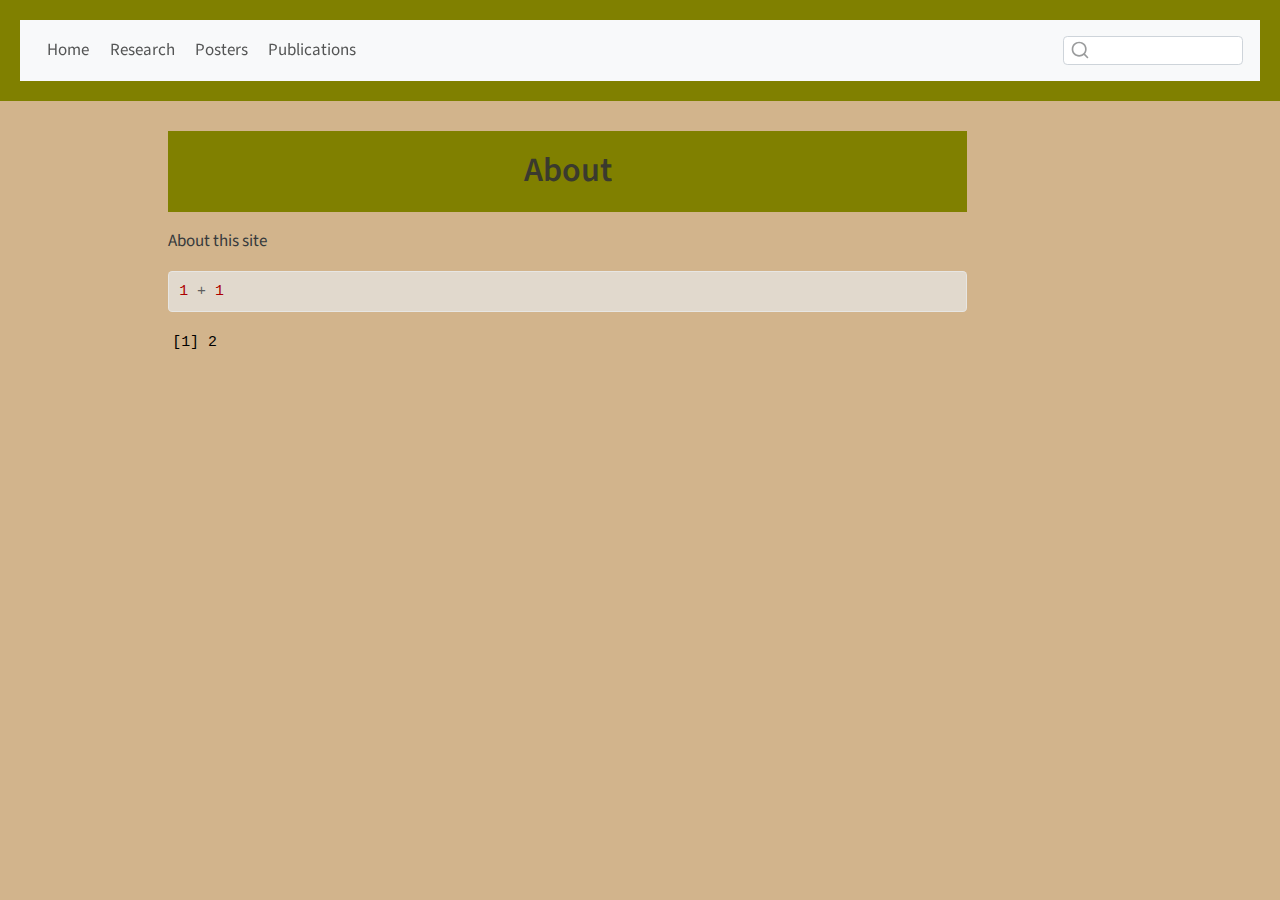
<file: docs/about.html>
<!DOCTYPE html>
<html xmlns="http://www.w3.org/1999/xhtml" lang="en" xml:lang="en"><head>

<meta charset="utf-8">
<meta name="generator" content="quarto-1.3.353">

<meta name="viewport" content="width=device-width, initial-scale=1.0, user-scalable=yes">


<title>About</title>
<style>
code{white-space: pre-wrap;}
span.smallcaps{font-variant: small-caps;}
div.columns{display: flex; gap: min(4vw, 1.5em);}
div.column{flex: auto; overflow-x: auto;}
div.hanging-indent{margin-left: 1.5em; text-indent: -1.5em;}
ul.task-list{list-style: none;}
ul.task-list li input[type="checkbox"] {
  width: 0.8em;
  margin: 0 0.8em 0.2em -1em; /* quarto-specific, see https://github.com/quarto-dev/quarto-cli/issues/4556 */ 
  vertical-align: middle;
}
/* CSS for syntax highlighting */
pre > code.sourceCode { white-space: pre; position: relative; }
pre > code.sourceCode > span { display: inline-block; line-height: 1.25; }
pre > code.sourceCode > span:empty { height: 1.2em; }
.sourceCode { overflow: visible; }
code.sourceCode > span { color: inherit; text-decoration: inherit; }
div.sourceCode { margin: 1em 0; }
pre.sourceCode { margin: 0; }
@media screen {
div.sourceCode { overflow: auto; }
}
@media print {
pre > code.sourceCode { white-space: pre-wrap; }
pre > code.sourceCode > span { text-indent: -5em; padding-left: 5em; }
}
pre.numberSource code
  { counter-reset: source-line 0; }
pre.numberSource code > span
  { position: relative; left: -4em; counter-increment: source-line; }
pre.numberSource code > span > a:first-child::before
  { content: counter(source-line);
    position: relative; left: -1em; text-align: right; vertical-align: baseline;
    border: none; display: inline-block;
    -webkit-touch-callout: none; -webkit-user-select: none;
    -khtml-user-select: none; -moz-user-select: none;
    -ms-user-select: none; user-select: none;
    padding: 0 4px; width: 4em;
  }
pre.numberSource { margin-left: 3em;  padding-left: 4px; }
div.sourceCode
  {   }
@media screen {
pre > code.sourceCode > span > a:first-child::before { text-decoration: underline; }
}
</style>


<script src="site_libs/quarto-nav/quarto-nav.js"></script>
<script src="site_libs/quarto-nav/headroom.min.js"></script>
<script src="site_libs/clipboard/clipboard.min.js"></script>
<script src="site_libs/quarto-search/autocomplete.umd.js"></script>
<script src="site_libs/quarto-search/fuse.min.js"></script>
<script src="site_libs/quarto-search/quarto-search.js"></script>
<meta name="quarto:offset" content="./">
<script src="site_libs/quarto-html/quarto.js"></script>
<script src="site_libs/quarto-html/popper.min.js"></script>
<script src="site_libs/quarto-html/tippy.umd.min.js"></script>
<script src="site_libs/quarto-html/anchor.min.js"></script>
<link href="site_libs/quarto-html/tippy.css" rel="stylesheet">
<link href="site_libs/quarto-html/quarto-syntax-highlighting.css" rel="stylesheet" id="quarto-text-highlighting-styles">
<script src="site_libs/bootstrap/bootstrap.min.js"></script>
<link href="site_libs/bootstrap/bootstrap-icons.css" rel="stylesheet">
<link href="site_libs/bootstrap/bootstrap.min.css" rel="stylesheet" id="quarto-bootstrap" data-mode="light">
<script id="quarto-search-options" type="application/json">{
  "location": "navbar",
  "copy-button": false,
  "collapse-after": 3,
  "panel-placement": "end",
  "type": "textbox",
  "limit": 20,
  "language": {
    "search-no-results-text": "No results",
    "search-matching-documents-text": "matching documents",
    "search-copy-link-title": "Copy link to search",
    "search-hide-matches-text": "Hide additional matches",
    "search-more-match-text": "more match in this document",
    "search-more-matches-text": "more matches in this document",
    "search-clear-button-title": "Clear",
    "search-detached-cancel-button-title": "Cancel",
    "search-submit-button-title": "Submit"
  }
}</script>


<link rel="stylesheet" href="styles.css">
</head>

<body class="nav-fixed">

<div id="quarto-search-results"></div>
  <header id="quarto-header" class="headroom fixed-top">
    <nav class="navbar navbar-expand-lg navbar-dark ">
      <div class="navbar-container container-fluid">
            <div id="quarto-search" class="" title="Search"></div>
          <button class="navbar-toggler" type="button" data-bs-toggle="collapse" data-bs-target="#navbarCollapse" aria-controls="navbarCollapse" aria-expanded="false" aria-label="Toggle navigation" onclick="if (window.quartoToggleHeadroom) { window.quartoToggleHeadroom(); }">
  <span class="navbar-toggler-icon"></span>
</button>
          <div class="collapse navbar-collapse" id="navbarCollapse">
            <ul class="navbar-nav navbar-nav-scroll me-auto">
  <li class="nav-item">
    <a class="nav-link" href="./index.html" rel="" target="">
 <span class="menu-text">Home</span></a>
  </li>  
  <li class="nav-item">
    <a class="nav-link" href="./Research.html" rel="" target="">
 <span class="menu-text">Research</span></a>
  </li>  
  <li class="nav-item">
    <a class="nav-link" href="./Posters.html" rel="" target="">
 <span class="menu-text">Posters</span></a>
  </li>  
  <li class="nav-item">
    <a class="nav-link" href="./Publications.html" rel="" target="">
 <span class="menu-text">Publications</span></a>
  </li>  
</ul>
            <div class="quarto-navbar-tools ms-auto">
</div>
          </div> <!-- /navcollapse -->
      </div> <!-- /container-fluid -->
    </nav>
</header>
<!-- content -->
<div id="quarto-content" class="quarto-container page-columns page-rows-contents page-layout-article page-navbar">
<!-- sidebar -->
<!-- margin-sidebar -->
    <div id="quarto-margin-sidebar" class="sidebar margin-sidebar">
        
    </div>
<!-- main -->
<main class="content" id="quarto-document-content">

<header id="title-block-header" class="quarto-title-block default">
<div class="quarto-title">
<h1 class="title">About</h1>
</div>



<div class="quarto-title-meta">

    
  
    
  </div>
  

</header>

<p>About this site</p>
<div class="cell">
<div class="sourceCode cell-code" id="cb1"><pre class="sourceCode r code-with-copy"><code class="sourceCode r"><span id="cb1-1"><a href="#cb1-1" aria-hidden="true" tabindex="-1"></a><span class="dv">1</span> <span class="sc">+</span> <span class="dv">1</span></span></code><button title="Copy to Clipboard" class="code-copy-button"><i class="bi"></i></button></pre></div>
<div class="cell-output cell-output-stdout">
<pre><code>[1] 2</code></pre>
</div>
</div>



</main> <!-- /main -->
<script id="quarto-html-after-body" type="application/javascript">
window.document.addEventListener("DOMContentLoaded", function (event) {
  const toggleBodyColorMode = (bsSheetEl) => {
    const mode = bsSheetEl.getAttribute("data-mode");
    const bodyEl = window.document.querySelector("body");
    if (mode === "dark") {
      bodyEl.classList.add("quarto-dark");
      bodyEl.classList.remove("quarto-light");
    } else {
      bodyEl.classList.add("quarto-light");
      bodyEl.classList.remove("quarto-dark");
    }
  }
  const toggleBodyColorPrimary = () => {
    const bsSheetEl = window.document.querySelector("link#quarto-bootstrap");
    if (bsSheetEl) {
      toggleBodyColorMode(bsSheetEl);
    }
  }
  toggleBodyColorPrimary();  
  const icon = "";
  const anchorJS = new window.AnchorJS();
  anchorJS.options = {
    placement: 'right',
    icon: icon
  };
  anchorJS.add('.anchored');
  const isCodeAnnotation = (el) => {
    for (const clz of el.classList) {
      if (clz.startsWith('code-annotation-')) {                     
        return true;
      }
    }
    return false;
  }
  const clipboard = new window.ClipboardJS('.code-copy-button', {
    text: function(trigger) {
      const codeEl = trigger.previousElementSibling.cloneNode(true);
      for (const childEl of codeEl.children) {
        if (isCodeAnnotation(childEl)) {
          childEl.remove();
        }
      }
      return codeEl.innerText;
    }
  });
  clipboard.on('success', function(e) {
    // button target
    const button = e.trigger;
    // don't keep focus
    button.blur();
    // flash "checked"
    button.classList.add('code-copy-button-checked');
    var currentTitle = button.getAttribute("title");
    button.setAttribute("title", "Copied!");
    let tooltip;
    if (window.bootstrap) {
      button.setAttribute("data-bs-toggle", "tooltip");
      button.setAttribute("data-bs-placement", "left");
      button.setAttribute("data-bs-title", "Copied!");
      tooltip = new bootstrap.Tooltip(button, 
        { trigger: "manual", 
          customClass: "code-copy-button-tooltip",
          offset: [0, -8]});
      tooltip.show();    
    }
    setTimeout(function() {
      if (tooltip) {
        tooltip.hide();
        button.removeAttribute("data-bs-title");
        button.removeAttribute("data-bs-toggle");
        button.removeAttribute("data-bs-placement");
      }
      button.setAttribute("title", currentTitle);
      button.classList.remove('code-copy-button-checked');
    }, 1000);
    // clear code selection
    e.clearSelection();
  });
  function tippyHover(el, contentFn) {
    const config = {
      allowHTML: true,
      content: contentFn,
      maxWidth: 500,
      delay: 100,
      arrow: false,
      appendTo: function(el) {
          return el.parentElement;
      },
      interactive: true,
      interactiveBorder: 10,
      theme: 'quarto',
      placement: 'bottom-start'
    };
    window.tippy(el, config); 
  }
  const noterefs = window.document.querySelectorAll('a[role="doc-noteref"]');
  for (var i=0; i<noterefs.length; i++) {
    const ref = noterefs[i];
    tippyHover(ref, function() {
      // use id or data attribute instead here
      let href = ref.getAttribute('data-footnote-href') || ref.getAttribute('href');
      try { href = new URL(href).hash; } catch {}
      const id = href.replace(/^#\/?/, "");
      const note = window.document.getElementById(id);
      return note.innerHTML;
    });
  }
      let selectedAnnoteEl;
      const selectorForAnnotation = ( cell, annotation) => {
        let cellAttr = 'data-code-cell="' + cell + '"';
        let lineAttr = 'data-code-annotation="' +  annotation + '"';
        const selector = 'span[' + cellAttr + '][' + lineAttr + ']';
        return selector;
      }
      const selectCodeLines = (annoteEl) => {
        const doc = window.document;
        const targetCell = annoteEl.getAttribute("data-target-cell");
        const targetAnnotation = annoteEl.getAttribute("data-target-annotation");
        const annoteSpan = window.document.querySelector(selectorForAnnotation(targetCell, targetAnnotation));
        const lines = annoteSpan.getAttribute("data-code-lines").split(",");
        const lineIds = lines.map((line) => {
          return targetCell + "-" + line;
        })
        let top = null;
        let height = null;
        let parent = null;
        if (lineIds.length > 0) {
            //compute the position of the single el (top and bottom and make a div)
            const el = window.document.getElementById(lineIds[0]);
            top = el.offsetTop;
            height = el.offsetHeight;
            parent = el.parentElement.parentElement;
          if (lineIds.length > 1) {
            const lastEl = window.document.getElementById(lineIds[lineIds.length - 1]);
            const bottom = lastEl.offsetTop + lastEl.offsetHeight;
            height = bottom - top;
          }
          if (top !== null && height !== null && parent !== null) {
            // cook up a div (if necessary) and position it 
            let div = window.document.getElementById("code-annotation-line-highlight");
            if (div === null) {
              div = window.document.createElement("div");
              div.setAttribute("id", "code-annotation-line-highlight");
              div.style.position = 'absolute';
              parent.appendChild(div);
            }
            div.style.top = top - 2 + "px";
            div.style.height = height + 4 + "px";
            let gutterDiv = window.document.getElementById("code-annotation-line-highlight-gutter");
            if (gutterDiv === null) {
              gutterDiv = window.document.createElement("div");
              gutterDiv.setAttribute("id", "code-annotation-line-highlight-gutter");
              gutterDiv.style.position = 'absolute';
              const codeCell = window.document.getElementById(targetCell);
              const gutter = codeCell.querySelector('.code-annotation-gutter');
              gutter.appendChild(gutterDiv);
            }
            gutterDiv.style.top = top - 2 + "px";
            gutterDiv.style.height = height + 4 + "px";
          }
          selectedAnnoteEl = annoteEl;
        }
      };
      const unselectCodeLines = () => {
        const elementsIds = ["code-annotation-line-highlight", "code-annotation-line-highlight-gutter"];
        elementsIds.forEach((elId) => {
          const div = window.document.getElementById(elId);
          if (div) {
            div.remove();
          }
        });
        selectedAnnoteEl = undefined;
      };
      // Attach click handler to the DT
      const annoteDls = window.document.querySelectorAll('dt[data-target-cell]');
      for (const annoteDlNode of annoteDls) {
        annoteDlNode.addEventListener('click', (event) => {
          const clickedEl = event.target;
          if (clickedEl !== selectedAnnoteEl) {
            unselectCodeLines();
            const activeEl = window.document.querySelector('dt[data-target-cell].code-annotation-active');
            if (activeEl) {
              activeEl.classList.remove('code-annotation-active');
            }
            selectCodeLines(clickedEl);
            clickedEl.classList.add('code-annotation-active');
          } else {
            // Unselect the line
            unselectCodeLines();
            clickedEl.classList.remove('code-annotation-active');
          }
        });
      }
  const findCites = (el) => {
    const parentEl = el.parentElement;
    if (parentEl) {
      const cites = parentEl.dataset.cites;
      if (cites) {
        return {
          el,
          cites: cites.split(' ')
        };
      } else {
        return findCites(el.parentElement)
      }
    } else {
      return undefined;
    }
  };
  var bibliorefs = window.document.querySelectorAll('a[role="doc-biblioref"]');
  for (var i=0; i<bibliorefs.length; i++) {
    const ref = bibliorefs[i];
    const citeInfo = findCites(ref);
    if (citeInfo) {
      tippyHover(citeInfo.el, function() {
        var popup = window.document.createElement('div');
        citeInfo.cites.forEach(function(cite) {
          var citeDiv = window.document.createElement('div');
          citeDiv.classList.add('hanging-indent');
          citeDiv.classList.add('csl-entry');
          var biblioDiv = window.document.getElementById('ref-' + cite);
          if (biblioDiv) {
            citeDiv.innerHTML = biblioDiv.innerHTML;
          }
          popup.appendChild(citeDiv);
        });
        return popup.innerHTML;
      });
    }
  }
});
</script>
</div> <!-- /content -->



</body></html>
</file>
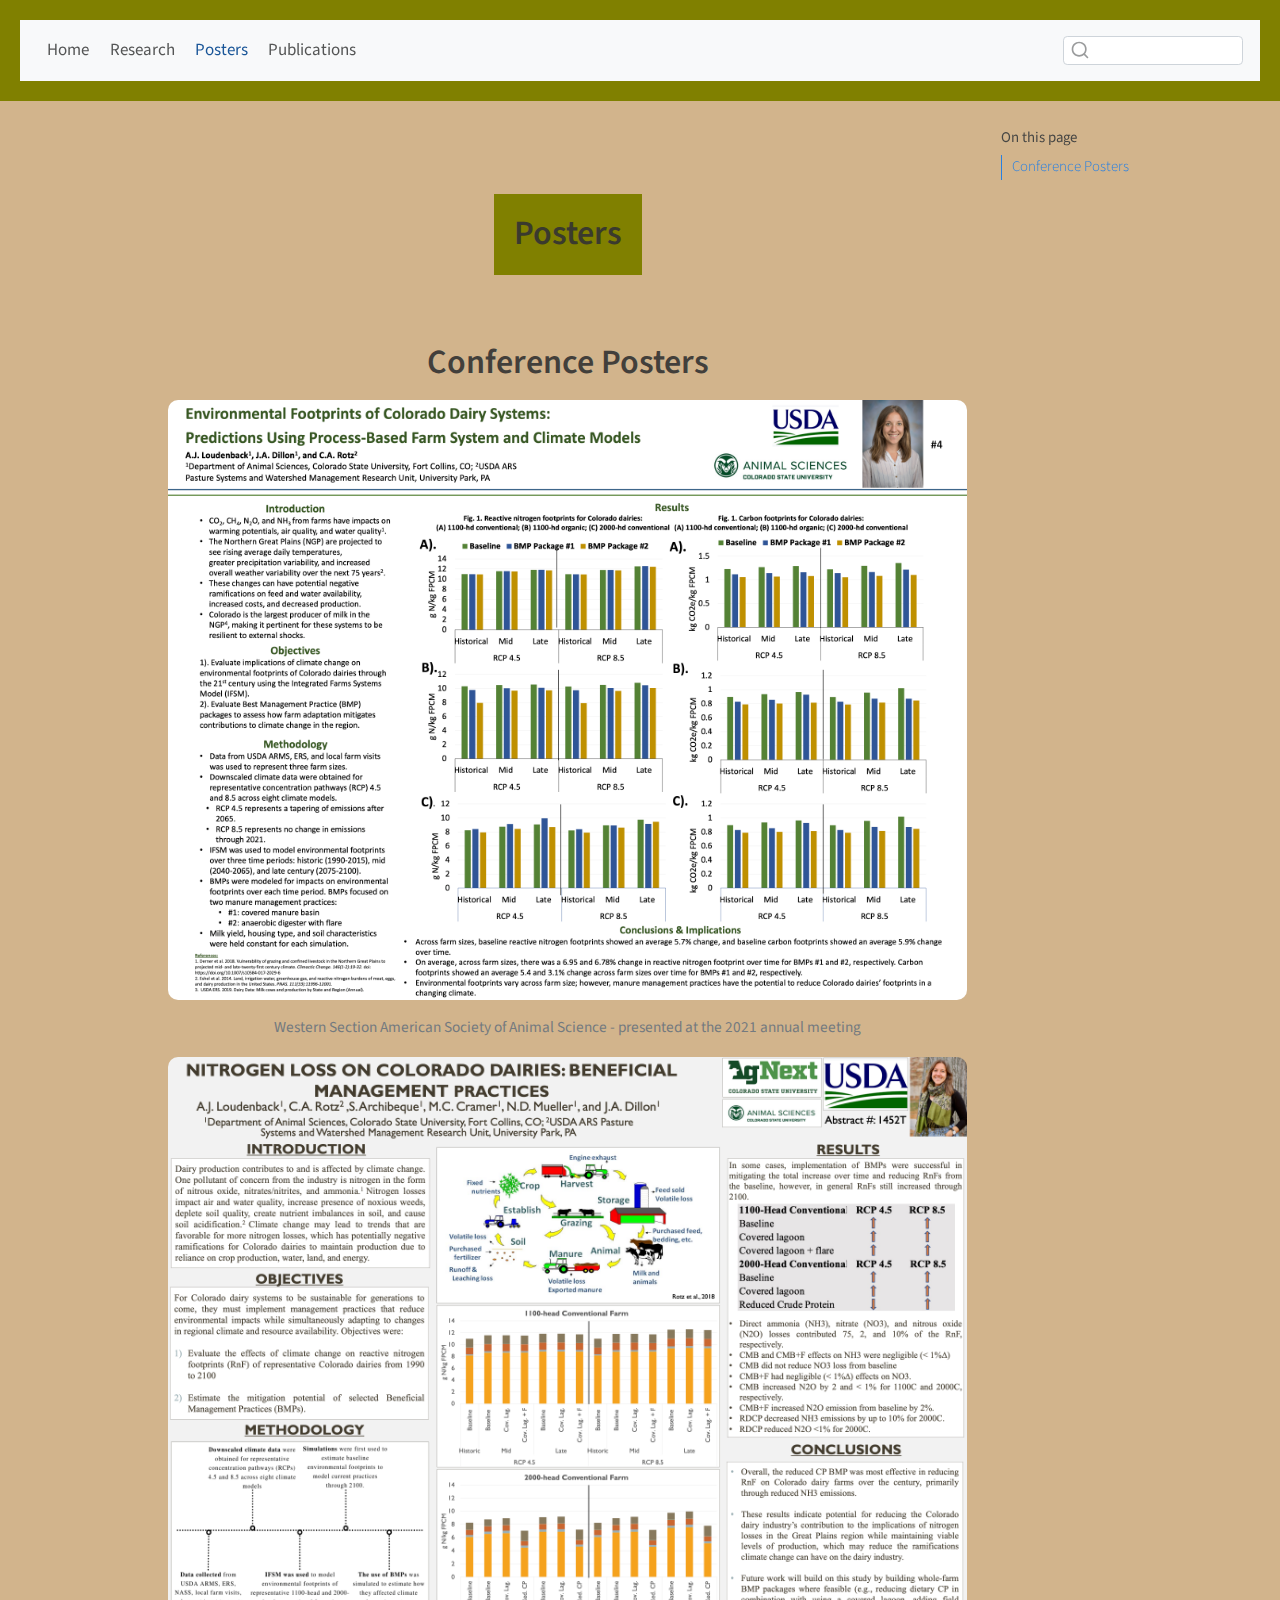
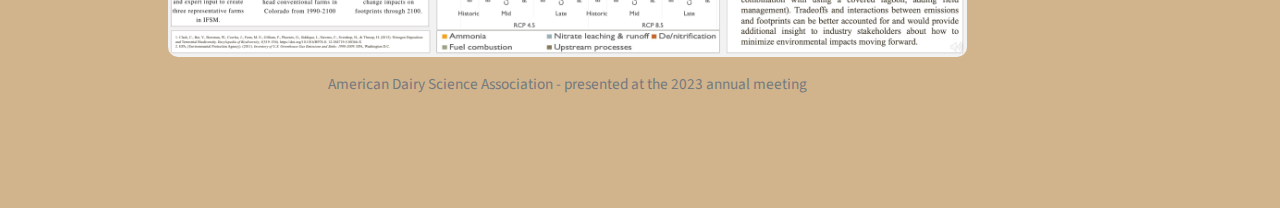
<file: docs/Posters.html>
<!DOCTYPE html>
<html xmlns="http://www.w3.org/1999/xhtml" lang="en" xml:lang="en"><head>

<meta charset="utf-8">
<meta name="generator" content="quarto-1.3.353">

<meta name="viewport" content="width=device-width, initial-scale=1.0, user-scalable=yes">


<title>Posters</title>
<style>
code{white-space: pre-wrap;}
span.smallcaps{font-variant: small-caps;}
div.columns{display: flex; gap: min(4vw, 1.5em);}
div.column{flex: auto; overflow-x: auto;}
div.hanging-indent{margin-left: 1.5em; text-indent: -1.5em;}
ul.task-list{list-style: none;}
ul.task-list li input[type="checkbox"] {
  width: 0.8em;
  margin: 0 0.8em 0.2em -1em; /* quarto-specific, see https://github.com/quarto-dev/quarto-cli/issues/4556 */ 
  vertical-align: middle;
}
</style>


<script src="site_libs/quarto-nav/quarto-nav.js"></script>
<script src="site_libs/quarto-nav/headroom.min.js"></script>
<script src="site_libs/clipboard/clipboard.min.js"></script>
<script src="site_libs/quarto-search/autocomplete.umd.js"></script>
<script src="site_libs/quarto-search/fuse.min.js"></script>
<script src="site_libs/quarto-search/quarto-search.js"></script>
<meta name="quarto:offset" content="./">
<script src="site_libs/quarto-html/quarto.js"></script>
<script src="site_libs/quarto-html/popper.min.js"></script>
<script src="site_libs/quarto-html/tippy.umd.min.js"></script>
<link href="site_libs/quarto-html/tippy.css" rel="stylesheet">
<link href="site_libs/quarto-html/quarto-syntax-highlighting.css" rel="stylesheet" id="quarto-text-highlighting-styles">
<script src="site_libs/bootstrap/bootstrap.min.js"></script>
<link href="site_libs/bootstrap/bootstrap-icons.css" rel="stylesheet">
<link href="site_libs/bootstrap/bootstrap.min.css" rel="stylesheet" id="quarto-bootstrap" data-mode="light">
<script id="quarto-search-options" type="application/json">{
  "location": "navbar",
  "copy-button": false,
  "collapse-after": 3,
  "panel-placement": "end",
  "type": "textbox",
  "limit": 20,
  "language": {
    "search-no-results-text": "No results",
    "search-matching-documents-text": "matching documents",
    "search-copy-link-title": "Copy link to search",
    "search-hide-matches-text": "Hide additional matches",
    "search-more-match-text": "more match in this document",
    "search-more-matches-text": "more matches in this document",
    "search-clear-button-title": "Clear",
    "search-detached-cancel-button-title": "Cancel",
    "search-submit-button-title": "Submit"
  }
}</script>


<link rel="stylesheet" href="styles.css">
</head>

<body class="nav-fixed">

<div id="quarto-search-results"></div>
  <header id="quarto-header" class="headroom fixed-top">
    <nav class="navbar navbar-expand-lg navbar-dark ">
      <div class="navbar-container container-fluid">
            <div id="quarto-search" class="" title="Search"></div>
          <button class="navbar-toggler" type="button" data-bs-toggle="collapse" data-bs-target="#navbarCollapse" aria-controls="navbarCollapse" aria-expanded="false" aria-label="Toggle navigation" onclick="if (window.quartoToggleHeadroom) { window.quartoToggleHeadroom(); }">
  <span class="navbar-toggler-icon"></span>
</button>
          <div class="collapse navbar-collapse" id="navbarCollapse">
            <ul class="navbar-nav navbar-nav-scroll me-auto">
  <li class="nav-item">
    <a class="nav-link" href="./index.html" rel="" target="">
 <span class="menu-text">Home</span></a>
  </li>  
  <li class="nav-item">
    <a class="nav-link" href="./Research.html" rel="" target="">
 <span class="menu-text">Research</span></a>
  </li>  
  <li class="nav-item">
    <a class="nav-link active" href="./Posters.html" rel="" target="" aria-current="page">
 <span class="menu-text">Posters</span></a>
  </li>  
  <li class="nav-item">
    <a class="nav-link" href="./Publications.html" rel="" target="">
 <span class="menu-text">Publications</span></a>
  </li>  
</ul>
            <div class="quarto-navbar-tools ms-auto">
</div>
          </div> <!-- /navcollapse -->
      </div> <!-- /container-fluid -->
    </nav>
</header>
<!-- content -->
<div id="quarto-content" class="quarto-container page-columns page-rows-contents page-layout-article page-navbar">
<!-- sidebar -->
<!-- margin-sidebar -->
    <div id="quarto-margin-sidebar" class="sidebar margin-sidebar">
        <nav id="TOC" role="doc-toc" class="toc-active">
    <h2 id="toc-title">On this page</h2>
  <ul>
  <li><a href="#conference-posters" id="toc-conference-posters" class="nav-link active" data-scroll-target="#conference-posters">Conference Posters</a></li>
  </ul>
</nav>
    </div>
<!-- main -->
<div class="quarto-about-jolla">
 <header id="title-block-header" class="quarto-title-block default">
<div class="quarto-title">
<h1 class="title">Posters</h1>
</div>
<div class="quarto-title-meta">
  </div>
</header><main class="content" id="quarto-document-content">

<section id="conference-posters" class="level1">
<h1>Conference Posters</h1>
<div class="quarto-figure quarto-figure-center">
<figure class="figure">
<p><img src="WSASAS poster_FINAL.png" class="img-fluid figure-img"></p>
<figcaption class="figure-caption">Western Section American Society of Animal Science - presented at the 2021 annual meeting</figcaption>
</figure>
</div>
<div class="quarto-figure quarto-figure-center">
<figure class="figure">
<p><img src="ADSA Poster_Loudenback.png" class="img-fluid figure-img"></p>
<figcaption class="figure-caption">American Dairy Science Association - presented at the 2023 annual meeting</figcaption>
</figure>
</div>


</section>
</main>  
</div>
 <!-- /main -->
<script id="quarto-html-after-body" type="application/javascript">
window.document.addEventListener("DOMContentLoaded", function (event) {
  const toggleBodyColorMode = (bsSheetEl) => {
    const mode = bsSheetEl.getAttribute("data-mode");
    const bodyEl = window.document.querySelector("body");
    if (mode === "dark") {
      bodyEl.classList.add("quarto-dark");
      bodyEl.classList.remove("quarto-light");
    } else {
      bodyEl.classList.add("quarto-light");
      bodyEl.classList.remove("quarto-dark");
    }
  }
  const toggleBodyColorPrimary = () => {
    const bsSheetEl = window.document.querySelector("link#quarto-bootstrap");
    if (bsSheetEl) {
      toggleBodyColorMode(bsSheetEl);
    }
  }
  toggleBodyColorPrimary();  
  const isCodeAnnotation = (el) => {
    for (const clz of el.classList) {
      if (clz.startsWith('code-annotation-')) {                     
        return true;
      }
    }
    return false;
  }
  const clipboard = new window.ClipboardJS('.code-copy-button', {
    text: function(trigger) {
      const codeEl = trigger.previousElementSibling.cloneNode(true);
      for (const childEl of codeEl.children) {
        if (isCodeAnnotation(childEl)) {
          childEl.remove();
        }
      }
      return codeEl.innerText;
    }
  });
  clipboard.on('success', function(e) {
    // button target
    const button = e.trigger;
    // don't keep focus
    button.blur();
    // flash "checked"
    button.classList.add('code-copy-button-checked');
    var currentTitle = button.getAttribute("title");
    button.setAttribute("title", "Copied!");
    let tooltip;
    if (window.bootstrap) {
      button.setAttribute("data-bs-toggle", "tooltip");
      button.setAttribute("data-bs-placement", "left");
      button.setAttribute("data-bs-title", "Copied!");
      tooltip = new bootstrap.Tooltip(button, 
        { trigger: "manual", 
          customClass: "code-copy-button-tooltip",
          offset: [0, -8]});
      tooltip.show();    
    }
    setTimeout(function() {
      if (tooltip) {
        tooltip.hide();
        button.removeAttribute("data-bs-title");
        button.removeAttribute("data-bs-toggle");
        button.removeAttribute("data-bs-placement");
      }
      button.setAttribute("title", currentTitle);
      button.classList.remove('code-copy-button-checked');
    }, 1000);
    // clear code selection
    e.clearSelection();
  });
  function tippyHover(el, contentFn) {
    const config = {
      allowHTML: true,
      content: contentFn,
      maxWidth: 500,
      delay: 100,
      arrow: false,
      appendTo: function(el) {
          return el.parentElement;
      },
      interactive: true,
      interactiveBorder: 10,
      theme: 'quarto',
      placement: 'bottom-start'
    };
    window.tippy(el, config); 
  }
  const noterefs = window.document.querySelectorAll('a[role="doc-noteref"]');
  for (var i=0; i<noterefs.length; i++) {
    const ref = noterefs[i];
    tippyHover(ref, function() {
      // use id or data attribute instead here
      let href = ref.getAttribute('data-footnote-href') || ref.getAttribute('href');
      try { href = new URL(href).hash; } catch {}
      const id = href.replace(/^#\/?/, "");
      const note = window.document.getElementById(id);
      return note.innerHTML;
    });
  }
      let selectedAnnoteEl;
      const selectorForAnnotation = ( cell, annotation) => {
        let cellAttr = 'data-code-cell="' + cell + '"';
        let lineAttr = 'data-code-annotation="' +  annotation + '"';
        const selector = 'span[' + cellAttr + '][' + lineAttr + ']';
        return selector;
      }
      const selectCodeLines = (annoteEl) => {
        const doc = window.document;
        const targetCell = annoteEl.getAttribute("data-target-cell");
        const targetAnnotation = annoteEl.getAttribute("data-target-annotation");
        const annoteSpan = window.document.querySelector(selectorForAnnotation(targetCell, targetAnnotation));
        const lines = annoteSpan.getAttribute("data-code-lines").split(",");
        const lineIds = lines.map((line) => {
          return targetCell + "-" + line;
        })
        let top = null;
        let height = null;
        let parent = null;
        if (lineIds.length > 0) {
            //compute the position of the single el (top and bottom and make a div)
            const el = window.document.getElementById(lineIds[0]);
            top = el.offsetTop;
            height = el.offsetHeight;
            parent = el.parentElement.parentElement;
          if (lineIds.length > 1) {
            const lastEl = window.document.getElementById(lineIds[lineIds.length - 1]);
            const bottom = lastEl.offsetTop + lastEl.offsetHeight;
            height = bottom - top;
          }
          if (top !== null && height !== null && parent !== null) {
            // cook up a div (if necessary) and position it 
            let div = window.document.getElementById("code-annotation-line-highlight");
            if (div === null) {
              div = window.document.createElement("div");
              div.setAttribute("id", "code-annotation-line-highlight");
              div.style.position = 'absolute';
              parent.appendChild(div);
            }
            div.style.top = top - 2 + "px";
            div.style.height = height + 4 + "px";
            let gutterDiv = window.document.getElementById("code-annotation-line-highlight-gutter");
            if (gutterDiv === null) {
              gutterDiv = window.document.createElement("div");
              gutterDiv.setAttribute("id", "code-annotation-line-highlight-gutter");
              gutterDiv.style.position = 'absolute';
              const codeCell = window.document.getElementById(targetCell);
              const gutter = codeCell.querySelector('.code-annotation-gutter');
              gutter.appendChild(gutterDiv);
            }
            gutterDiv.style.top = top - 2 + "px";
            gutterDiv.style.height = height + 4 + "px";
          }
          selectedAnnoteEl = annoteEl;
        }
      };
      const unselectCodeLines = () => {
        const elementsIds = ["code-annotation-line-highlight", "code-annotation-line-highlight-gutter"];
        elementsIds.forEach((elId) => {
          const div = window.document.getElementById(elId);
          if (div) {
            div.remove();
          }
        });
        selectedAnnoteEl = undefined;
      };
      // Attach click handler to the DT
      const annoteDls = window.document.querySelectorAll('dt[data-target-cell]');
      for (const annoteDlNode of annoteDls) {
        annoteDlNode.addEventListener('click', (event) => {
          const clickedEl = event.target;
          if (clickedEl !== selectedAnnoteEl) {
            unselectCodeLines();
            const activeEl = window.document.querySelector('dt[data-target-cell].code-annotation-active');
            if (activeEl) {
              activeEl.classList.remove('code-annotation-active');
            }
            selectCodeLines(clickedEl);
            clickedEl.classList.add('code-annotation-active');
          } else {
            // Unselect the line
            unselectCodeLines();
            clickedEl.classList.remove('code-annotation-active');
          }
        });
      }
  const findCites = (el) => {
    const parentEl = el.parentElement;
    if (parentEl) {
      const cites = parentEl.dataset.cites;
      if (cites) {
        return {
          el,
          cites: cites.split(' ')
        };
      } else {
        return findCites(el.parentElement)
      }
    } else {
      return undefined;
    }
  };
  var bibliorefs = window.document.querySelectorAll('a[role="doc-biblioref"]');
  for (var i=0; i<bibliorefs.length; i++) {
    const ref = bibliorefs[i];
    const citeInfo = findCites(ref);
    if (citeInfo) {
      tippyHover(citeInfo.el, function() {
        var popup = window.document.createElement('div');
        citeInfo.cites.forEach(function(cite) {
          var citeDiv = window.document.createElement('div');
          citeDiv.classList.add('hanging-indent');
          citeDiv.classList.add('csl-entry');
          var biblioDiv = window.document.getElementById('ref-' + cite);
          if (biblioDiv) {
            citeDiv.innerHTML = biblioDiv.innerHTML;
          }
          popup.appendChild(citeDiv);
        });
        return popup.innerHTML;
      });
    }
  }
});
</script>
</div> <!-- /content -->



</body></html>
</file>
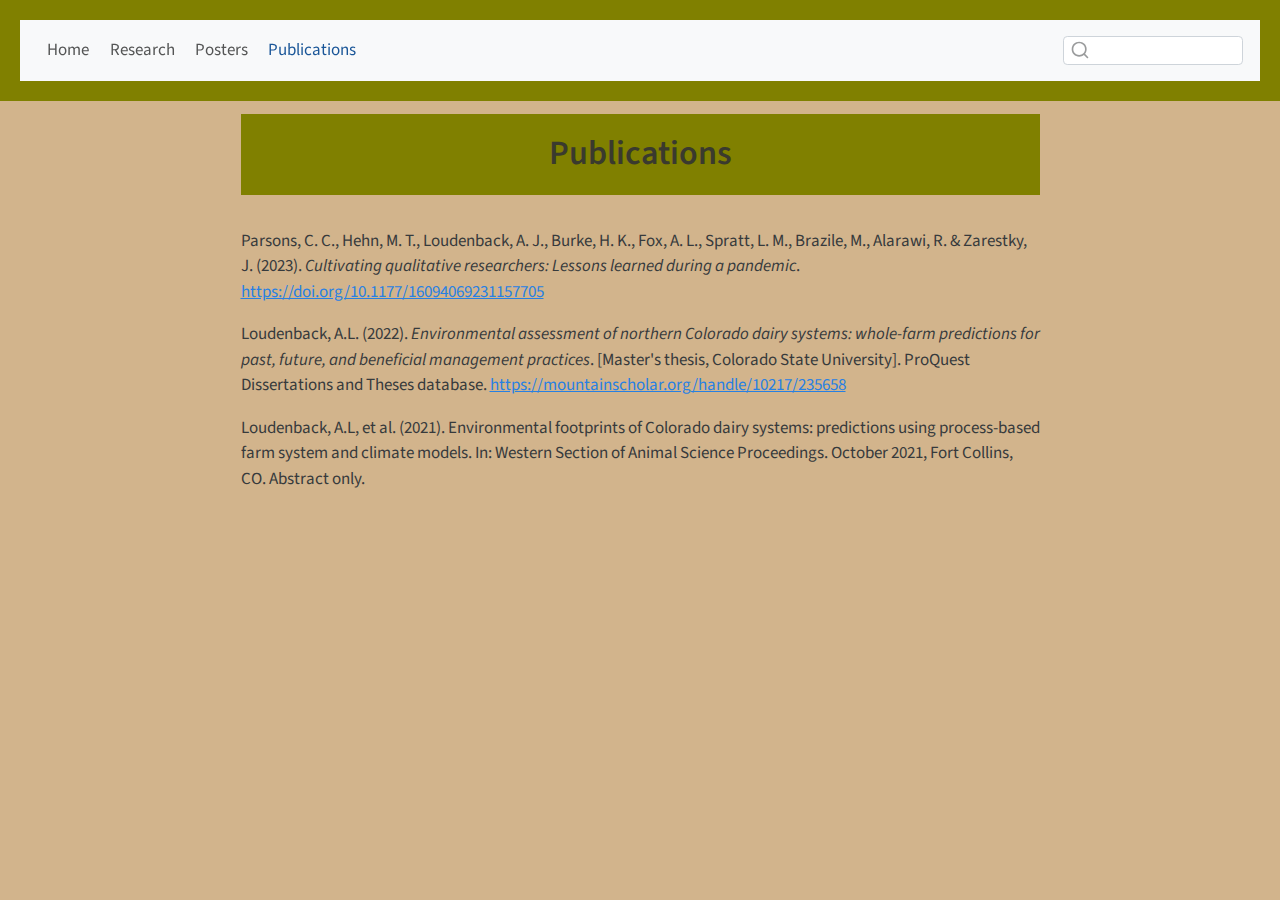
<file: docs/Publications.html>
<!DOCTYPE html>
<html xmlns="http://www.w3.org/1999/xhtml" lang="en" xml:lang="en"><head>

<meta charset="utf-8">
<meta name="generator" content="quarto-1.3.353">

<meta name="viewport" content="width=device-width, initial-scale=1.0, user-scalable=yes">


<title>Publications</title>
<style>
code{white-space: pre-wrap;}
span.smallcaps{font-variant: small-caps;}
div.columns{display: flex; gap: min(4vw, 1.5em);}
div.column{flex: auto; overflow-x: auto;}
div.hanging-indent{margin-left: 1.5em; text-indent: -1.5em;}
ul.task-list{list-style: none;}
ul.task-list li input[type="checkbox"] {
  width: 0.8em;
  margin: 0 0.8em 0.2em -1em; /* quarto-specific, see https://github.com/quarto-dev/quarto-cli/issues/4556 */ 
  vertical-align: middle;
}
</style>


<script src="site_libs/quarto-nav/quarto-nav.js"></script>
<script src="site_libs/quarto-nav/headroom.min.js"></script>
<script src="site_libs/clipboard/clipboard.min.js"></script>
<script src="site_libs/quarto-search/autocomplete.umd.js"></script>
<script src="site_libs/quarto-search/fuse.min.js"></script>
<script src="site_libs/quarto-search/quarto-search.js"></script>
<meta name="quarto:offset" content="./">
<script src="site_libs/quarto-html/quarto.js"></script>
<script src="site_libs/quarto-html/popper.min.js"></script>
<script src="site_libs/quarto-html/tippy.umd.min.js"></script>
<link href="site_libs/quarto-html/tippy.css" rel="stylesheet">
<link href="site_libs/quarto-html/quarto-syntax-highlighting.css" rel="stylesheet" id="quarto-text-highlighting-styles">
<script src="site_libs/bootstrap/bootstrap.min.js"></script>
<link href="site_libs/bootstrap/bootstrap-icons.css" rel="stylesheet">
<link href="site_libs/bootstrap/bootstrap.min.css" rel="stylesheet" id="quarto-bootstrap" data-mode="light">
<script id="quarto-search-options" type="application/json">{
  "location": "navbar",
  "copy-button": false,
  "collapse-after": 3,
  "panel-placement": "end",
  "type": "textbox",
  "limit": 20,
  "language": {
    "search-no-results-text": "No results",
    "search-matching-documents-text": "matching documents",
    "search-copy-link-title": "Copy link to search",
    "search-hide-matches-text": "Hide additional matches",
    "search-more-match-text": "more match in this document",
    "search-more-matches-text": "more matches in this document",
    "search-clear-button-title": "Clear",
    "search-detached-cancel-button-title": "Cancel",
    "search-submit-button-title": "Submit"
  }
}</script>


<link rel="stylesheet" href="styles.css">
</head>

<body class="nav-fixed fullcontent">

<div id="quarto-search-results"></div>
  <header id="quarto-header" class="headroom fixed-top">
    <nav class="navbar navbar-expand-lg navbar-dark ">
      <div class="navbar-container container-fluid">
            <div id="quarto-search" class="" title="Search"></div>
          <button class="navbar-toggler" type="button" data-bs-toggle="collapse" data-bs-target="#navbarCollapse" aria-controls="navbarCollapse" aria-expanded="false" aria-label="Toggle navigation" onclick="if (window.quartoToggleHeadroom) { window.quartoToggleHeadroom(); }">
  <span class="navbar-toggler-icon"></span>
</button>
          <div class="collapse navbar-collapse" id="navbarCollapse">
            <ul class="navbar-nav navbar-nav-scroll me-auto">
  <li class="nav-item">
    <a class="nav-link" href="./index.html" rel="" target="">
 <span class="menu-text">Home</span></a>
  </li>  
  <li class="nav-item">
    <a class="nav-link" href="./Research.html" rel="" target="">
 <span class="menu-text">Research</span></a>
  </li>  
  <li class="nav-item">
    <a class="nav-link" href="./Posters.html" rel="" target="">
 <span class="menu-text">Posters</span></a>
  </li>  
  <li class="nav-item">
    <a class="nav-link active" href="./Publications.html" rel="" target="" aria-current="page">
 <span class="menu-text">Publications</span></a>
  </li>  
</ul>
            <div class="quarto-navbar-tools ms-auto">
</div>
          </div> <!-- /navcollapse -->
      </div> <!-- /container-fluid -->
    </nav>
</header>
<!-- content -->
<div id="quarto-content" class="quarto-container page-columns page-rows-contents page-layout-article page-navbar">
<!-- sidebar -->
<!-- margin-sidebar -->
    
<!-- main -->
<div class="quarto-about-marquee">
  <div class="about-image-container">
  </div>
  <div class="about-contents">
    <header id="title-block-header" class="quarto-title-block default">
<div class="quarto-title">
<h1 class="title">Publications</h1>
</div>
<div class="quarto-title-meta">
  </div>
</header> <main class="content" id="quarto-document-content">
<p>Parsons, C. C., Hehn, M. T., Loudenback, A. J., Burke, H. K., Fox, A. L., Spratt, L. M., Brazile, M., Alarawi, R. &amp; Zarestky, J. (2023).&nbsp;<em>Cultivating qualitative researchers: Lessons learned during a pandemic</em>. <a href="https://doi.org/10.1177/16094069231157705" class="uri">https://doi.org/10.1177/16094069231157705</a></p>
<p>Loudenback, A.L. (2022). <em>Environmental assessment of northern Colorado dairy systems: whole-farm predictions for past, future, and beneficial management practices</em>. [Master's thesis, Colorado State University]. ProQuest Dissertations and Theses database. <a href="https://mountainscholar.org/handle/10217/235658" class="uri">https://mountainscholar.org/handle/10217/235658</a></p>
<p>Loudenback, A.L, et al.&nbsp;(2021). Environmental footprints of Colorado dairy systems: predictions using process-based farm system and climate models. In: Western Section of Animal Science Proceedings. October 2021, Fort Collins, CO. Abstract only.</p>


</main> 
  </div>
</div>
 <!-- /main -->
<script id="quarto-html-after-body" type="application/javascript">
window.document.addEventListener("DOMContentLoaded", function (event) {
  const toggleBodyColorMode = (bsSheetEl) => {
    const mode = bsSheetEl.getAttribute("data-mode");
    const bodyEl = window.document.querySelector("body");
    if (mode === "dark") {
      bodyEl.classList.add("quarto-dark");
      bodyEl.classList.remove("quarto-light");
    } else {
      bodyEl.classList.add("quarto-light");
      bodyEl.classList.remove("quarto-dark");
    }
  }
  const toggleBodyColorPrimary = () => {
    const bsSheetEl = window.document.querySelector("link#quarto-bootstrap");
    if (bsSheetEl) {
      toggleBodyColorMode(bsSheetEl);
    }
  }
  toggleBodyColorPrimary();  
  const isCodeAnnotation = (el) => {
    for (const clz of el.classList) {
      if (clz.startsWith('code-annotation-')) {                     
        return true;
      }
    }
    return false;
  }
  const clipboard = new window.ClipboardJS('.code-copy-button', {
    text: function(trigger) {
      const codeEl = trigger.previousElementSibling.cloneNode(true);
      for (const childEl of codeEl.children) {
        if (isCodeAnnotation(childEl)) {
          childEl.remove();
        }
      }
      return codeEl.innerText;
    }
  });
  clipboard.on('success', function(e) {
    // button target
    const button = e.trigger;
    // don't keep focus
    button.blur();
    // flash "checked"
    button.classList.add('code-copy-button-checked');
    var currentTitle = button.getAttribute("title");
    button.setAttribute("title", "Copied!");
    let tooltip;
    if (window.bootstrap) {
      button.setAttribute("data-bs-toggle", "tooltip");
      button.setAttribute("data-bs-placement", "left");
      button.setAttribute("data-bs-title", "Copied!");
      tooltip = new bootstrap.Tooltip(button, 
        { trigger: "manual", 
          customClass: "code-copy-button-tooltip",
          offset: [0, -8]});
      tooltip.show();    
    }
    setTimeout(function() {
      if (tooltip) {
        tooltip.hide();
        button.removeAttribute("data-bs-title");
        button.removeAttribute("data-bs-toggle");
        button.removeAttribute("data-bs-placement");
      }
      button.setAttribute("title", currentTitle);
      button.classList.remove('code-copy-button-checked');
    }, 1000);
    // clear code selection
    e.clearSelection();
  });
  function tippyHover(el, contentFn) {
    const config = {
      allowHTML: true,
      content: contentFn,
      maxWidth: 500,
      delay: 100,
      arrow: false,
      appendTo: function(el) {
          return el.parentElement;
      },
      interactive: true,
      interactiveBorder: 10,
      theme: 'quarto',
      placement: 'bottom-start'
    };
    window.tippy(el, config); 
  }
  const noterefs = window.document.querySelectorAll('a[role="doc-noteref"]');
  for (var i=0; i<noterefs.length; i++) {
    const ref = noterefs[i];
    tippyHover(ref, function() {
      // use id or data attribute instead here
      let href = ref.getAttribute('data-footnote-href') || ref.getAttribute('href');
      try { href = new URL(href).hash; } catch {}
      const id = href.replace(/^#\/?/, "");
      const note = window.document.getElementById(id);
      return note.innerHTML;
    });
  }
      let selectedAnnoteEl;
      const selectorForAnnotation = ( cell, annotation) => {
        let cellAttr = 'data-code-cell="' + cell + '"';
        let lineAttr = 'data-code-annotation="' +  annotation + '"';
        const selector = 'span[' + cellAttr + '][' + lineAttr + ']';
        return selector;
      }
      const selectCodeLines = (annoteEl) => {
        const doc = window.document;
        const targetCell = annoteEl.getAttribute("data-target-cell");
        const targetAnnotation = annoteEl.getAttribute("data-target-annotation");
        const annoteSpan = window.document.querySelector(selectorForAnnotation(targetCell, targetAnnotation));
        const lines = annoteSpan.getAttribute("data-code-lines").split(",");
        const lineIds = lines.map((line) => {
          return targetCell + "-" + line;
        })
        let top = null;
        let height = null;
        let parent = null;
        if (lineIds.length > 0) {
            //compute the position of the single el (top and bottom and make a div)
            const el = window.document.getElementById(lineIds[0]);
            top = el.offsetTop;
            height = el.offsetHeight;
            parent = el.parentElement.parentElement;
          if (lineIds.length > 1) {
            const lastEl = window.document.getElementById(lineIds[lineIds.length - 1]);
            const bottom = lastEl.offsetTop + lastEl.offsetHeight;
            height = bottom - top;
          }
          if (top !== null && height !== null && parent !== null) {
            // cook up a div (if necessary) and position it 
            let div = window.document.getElementById("code-annotation-line-highlight");
            if (div === null) {
              div = window.document.createElement("div");
              div.setAttribute("id", "code-annotation-line-highlight");
              div.style.position = 'absolute';
              parent.appendChild(div);
            }
            div.style.top = top - 2 + "px";
            div.style.height = height + 4 + "px";
            let gutterDiv = window.document.getElementById("code-annotation-line-highlight-gutter");
            if (gutterDiv === null) {
              gutterDiv = window.document.createElement("div");
              gutterDiv.setAttribute("id", "code-annotation-line-highlight-gutter");
              gutterDiv.style.position = 'absolute';
              const codeCell = window.document.getElementById(targetCell);
              const gutter = codeCell.querySelector('.code-annotation-gutter');
              gutter.appendChild(gutterDiv);
            }
            gutterDiv.style.top = top - 2 + "px";
            gutterDiv.style.height = height + 4 + "px";
          }
          selectedAnnoteEl = annoteEl;
        }
      };
      const unselectCodeLines = () => {
        const elementsIds = ["code-annotation-line-highlight", "code-annotation-line-highlight-gutter"];
        elementsIds.forEach((elId) => {
          const div = window.document.getElementById(elId);
          if (div) {
            div.remove();
          }
        });
        selectedAnnoteEl = undefined;
      };
      // Attach click handler to the DT
      const annoteDls = window.document.querySelectorAll('dt[data-target-cell]');
      for (const annoteDlNode of annoteDls) {
        annoteDlNode.addEventListener('click', (event) => {
          const clickedEl = event.target;
          if (clickedEl !== selectedAnnoteEl) {
            unselectCodeLines();
            const activeEl = window.document.querySelector('dt[data-target-cell].code-annotation-active');
            if (activeEl) {
              activeEl.classList.remove('code-annotation-active');
            }
            selectCodeLines(clickedEl);
            clickedEl.classList.add('code-annotation-active');
          } else {
            // Unselect the line
            unselectCodeLines();
            clickedEl.classList.remove('code-annotation-active');
          }
        });
      }
  const findCites = (el) => {
    const parentEl = el.parentElement;
    if (parentEl) {
      const cites = parentEl.dataset.cites;
      if (cites) {
        return {
          el,
          cites: cites.split(' ')
        };
      } else {
        return findCites(el.parentElement)
      }
    } else {
      return undefined;
    }
  };
  var bibliorefs = window.document.querySelectorAll('a[role="doc-biblioref"]');
  for (var i=0; i<bibliorefs.length; i++) {
    const ref = bibliorefs[i];
    const citeInfo = findCites(ref);
    if (citeInfo) {
      tippyHover(citeInfo.el, function() {
        var popup = window.document.createElement('div');
        citeInfo.cites.forEach(function(cite) {
          var citeDiv = window.document.createElement('div');
          citeDiv.classList.add('hanging-indent');
          citeDiv.classList.add('csl-entry');
          var biblioDiv = window.document.getElementById('ref-' + cite);
          if (biblioDiv) {
            citeDiv.innerHTML = biblioDiv.innerHTML;
          }
          popup.appendChild(citeDiv);
        });
        return popup.innerHTML;
      });
    }
  }
});
</script>
</div> <!-- /content -->



</body></html>
</file>
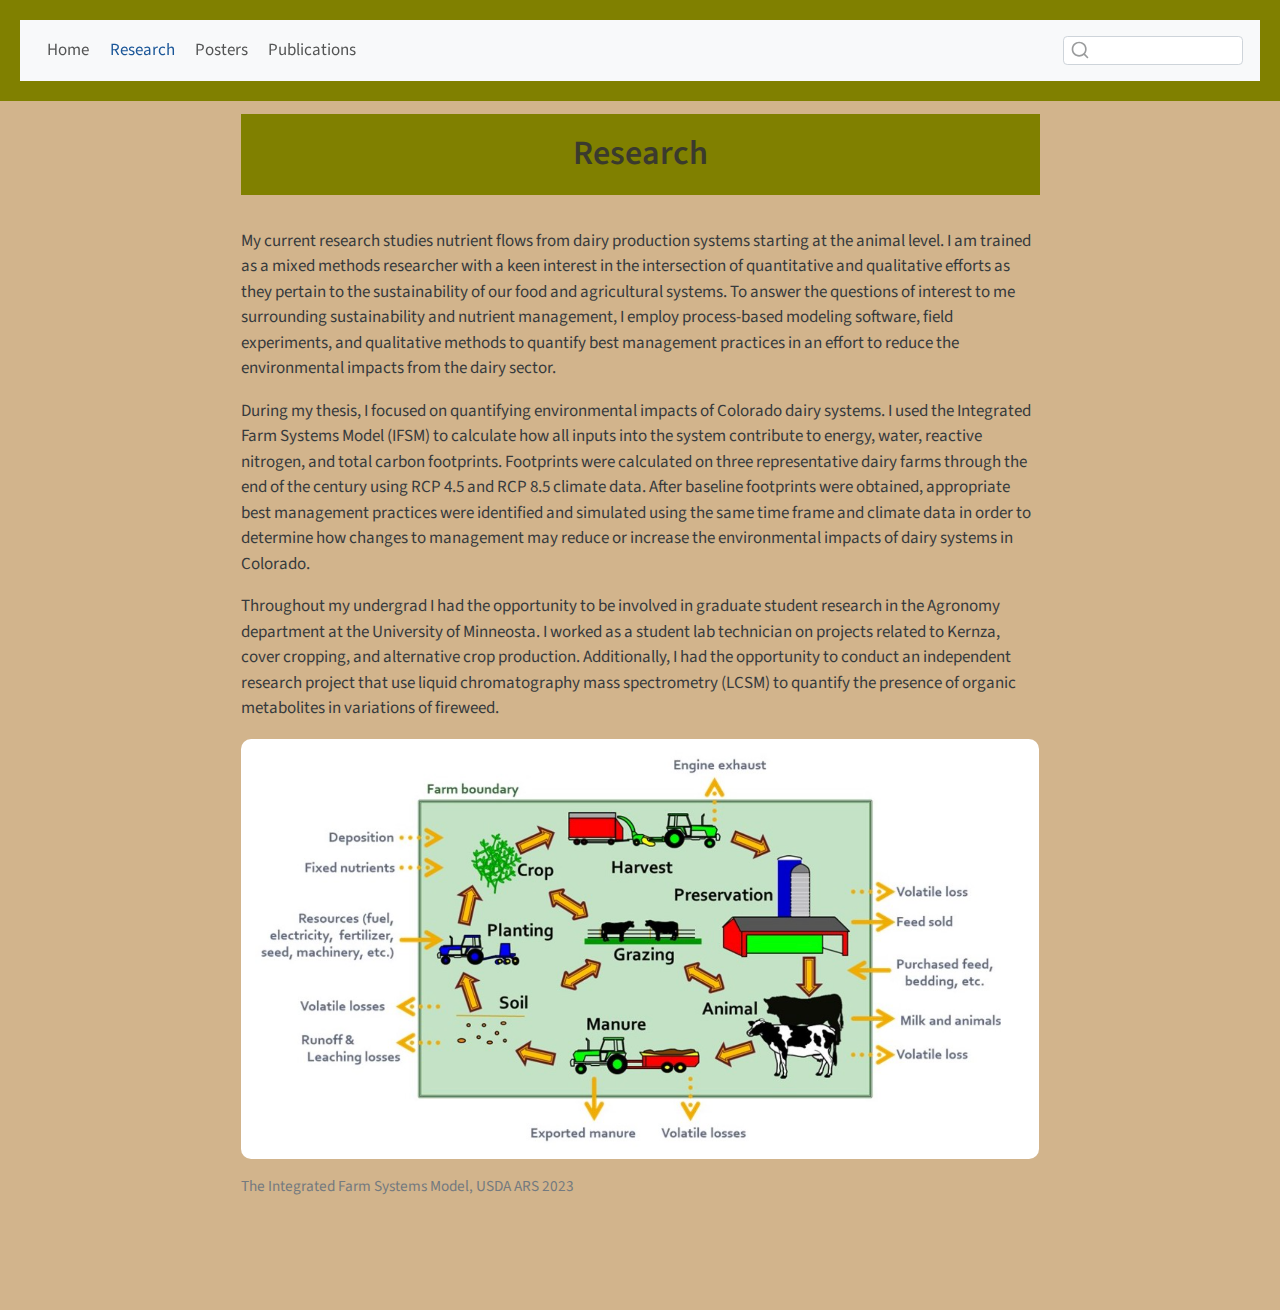
<file: docs/Research.html>
<!DOCTYPE html>
<html xmlns="http://www.w3.org/1999/xhtml" lang="en" xml:lang="en"><head>

<meta charset="utf-8">
<meta name="generator" content="quarto-1.3.353">

<meta name="viewport" content="width=device-width, initial-scale=1.0, user-scalable=yes">


<title>Research</title>
<style>
code{white-space: pre-wrap;}
span.smallcaps{font-variant: small-caps;}
div.columns{display: flex; gap: min(4vw, 1.5em);}
div.column{flex: auto; overflow-x: auto;}
div.hanging-indent{margin-left: 1.5em; text-indent: -1.5em;}
ul.task-list{list-style: none;}
ul.task-list li input[type="checkbox"] {
  width: 0.8em;
  margin: 0 0.8em 0.2em -1em; /* quarto-specific, see https://github.com/quarto-dev/quarto-cli/issues/4556 */ 
  vertical-align: middle;
}
</style>


<script src="site_libs/quarto-nav/quarto-nav.js"></script>
<script src="site_libs/quarto-nav/headroom.min.js"></script>
<script src="site_libs/clipboard/clipboard.min.js"></script>
<script src="site_libs/quarto-search/autocomplete.umd.js"></script>
<script src="site_libs/quarto-search/fuse.min.js"></script>
<script src="site_libs/quarto-search/quarto-search.js"></script>
<meta name="quarto:offset" content="./">
<script src="site_libs/quarto-html/quarto.js"></script>
<script src="site_libs/quarto-html/popper.min.js"></script>
<script src="site_libs/quarto-html/tippy.umd.min.js"></script>
<link href="site_libs/quarto-html/tippy.css" rel="stylesheet">
<link href="site_libs/quarto-html/quarto-syntax-highlighting.css" rel="stylesheet" id="quarto-text-highlighting-styles">
<script src="site_libs/bootstrap/bootstrap.min.js"></script>
<link href="site_libs/bootstrap/bootstrap-icons.css" rel="stylesheet">
<link href="site_libs/bootstrap/bootstrap.min.css" rel="stylesheet" id="quarto-bootstrap" data-mode="light">
<script id="quarto-search-options" type="application/json">{
  "location": "navbar",
  "copy-button": false,
  "collapse-after": 3,
  "panel-placement": "end",
  "type": "textbox",
  "limit": 20,
  "language": {
    "search-no-results-text": "No results",
    "search-matching-documents-text": "matching documents",
    "search-copy-link-title": "Copy link to search",
    "search-hide-matches-text": "Hide additional matches",
    "search-more-match-text": "more match in this document",
    "search-more-matches-text": "more matches in this document",
    "search-clear-button-title": "Clear",
    "search-detached-cancel-button-title": "Cancel",
    "search-submit-button-title": "Submit"
  }
}</script>


<link rel="stylesheet" href="styles.css">
</head>

<body class="nav-fixed fullcontent">

<div id="quarto-search-results"></div>
  <header id="quarto-header" class="headroom fixed-top">
    <nav class="navbar navbar-expand-lg navbar-dark ">
      <div class="navbar-container container-fluid">
            <div id="quarto-search" class="" title="Search"></div>
          <button class="navbar-toggler" type="button" data-bs-toggle="collapse" data-bs-target="#navbarCollapse" aria-controls="navbarCollapse" aria-expanded="false" aria-label="Toggle navigation" onclick="if (window.quartoToggleHeadroom) { window.quartoToggleHeadroom(); }">
  <span class="navbar-toggler-icon"></span>
</button>
          <div class="collapse navbar-collapse" id="navbarCollapse">
            <ul class="navbar-nav navbar-nav-scroll me-auto">
  <li class="nav-item">
    <a class="nav-link" href="./index.html" rel="" target="">
 <span class="menu-text">Home</span></a>
  </li>  
  <li class="nav-item">
    <a class="nav-link active" href="./Research.html" rel="" target="" aria-current="page">
 <span class="menu-text">Research</span></a>
  </li>  
  <li class="nav-item">
    <a class="nav-link" href="./Posters.html" rel="" target="">
 <span class="menu-text">Posters</span></a>
  </li>  
  <li class="nav-item">
    <a class="nav-link" href="./Publications.html" rel="" target="">
 <span class="menu-text">Publications</span></a>
  </li>  
</ul>
            <div class="quarto-navbar-tools ms-auto">
</div>
          </div> <!-- /navcollapse -->
      </div> <!-- /container-fluid -->
    </nav>
</header>
<!-- content -->
<div id="quarto-content" class="quarto-container page-columns page-rows-contents page-layout-article page-navbar">
<!-- sidebar -->
<!-- margin-sidebar -->
    
<!-- main -->
<div class="quarto-about-marquee">
  <div class="about-image-container">
  </div>
  <div class="about-contents">
    <header id="title-block-header" class="quarto-title-block default">
<div class="quarto-title">
<h1 class="title">Research</h1>
</div>
<div class="quarto-title-meta">
  </div>
</header> <main class="content" id="quarto-document-content">
<p>My current research studies nutrient flows from dairy production systems starting at the animal level. I am trained as a mixed methods researcher with a keen interest in the intersection of quantitative and qualitative efforts as they pertain to the sustainability of our food and agricultural systems. To answer the questions of interest to me surrounding sustainability and nutrient management, I employ process-based modeling software, field experiments, and qualitative methods to quantify best management practices in an effort to reduce the environmental impacts from the dairy sector.</p>
<p>During my thesis, I focused on quantifying environmental impacts of Colorado dairy systems. I used the Integrated Farm Systems Model (IFSM) to calculate how all inputs into the system contribute to energy, water, reactive nitrogen, and total carbon footprints. Footprints were calculated on three representative dairy farms through the end of the century using RCP 4.5 and RCP 8.5 climate data. After baseline footprints were obtained, appropriate best management practices were identified and simulated using the same time frame and climate data in order to determine how changes to management may reduce or increase the environmental impacts of dairy systems in Colorado.</p>
<p>Throughout my undergrad I had the opportunity to be involved in graduate student research in the Agronomy department at the University of Minneosta. I worked as a student lab technician on projects related to Kernza, cover cropping, and alternative crop production. Additionally, I had the opportunity to conduct an independent research project that use liquid chromatography mass spectrometry (LCSM) to quantify the presence of organic metabolites in variations of fireweed.</p>
<div class="quarto-figure quarto-figure-center">
<figure class="figure">
<p><a href="https://www.ars.usda.gov/northeast-are/up-pa/pswmru/docs/integrated-farm-system-model/"><img src="website_IFSM.png" class="img-fluid figure-img"></a></p>
<figcaption class="figure-caption">The Integrated Farm Systems Model, USDA ARS 2023</figcaption>
</figure>
</div>


</main> 
  </div>
</div>
 <!-- /main -->
<script id="quarto-html-after-body" type="application/javascript">
window.document.addEventListener("DOMContentLoaded", function (event) {
  const toggleBodyColorMode = (bsSheetEl) => {
    const mode = bsSheetEl.getAttribute("data-mode");
    const bodyEl = window.document.querySelector("body");
    if (mode === "dark") {
      bodyEl.classList.add("quarto-dark");
      bodyEl.classList.remove("quarto-light");
    } else {
      bodyEl.classList.add("quarto-light");
      bodyEl.classList.remove("quarto-dark");
    }
  }
  const toggleBodyColorPrimary = () => {
    const bsSheetEl = window.document.querySelector("link#quarto-bootstrap");
    if (bsSheetEl) {
      toggleBodyColorMode(bsSheetEl);
    }
  }
  toggleBodyColorPrimary();  
  const isCodeAnnotation = (el) => {
    for (const clz of el.classList) {
      if (clz.startsWith('code-annotation-')) {                     
        return true;
      }
    }
    return false;
  }
  const clipboard = new window.ClipboardJS('.code-copy-button', {
    text: function(trigger) {
      const codeEl = trigger.previousElementSibling.cloneNode(true);
      for (const childEl of codeEl.children) {
        if (isCodeAnnotation(childEl)) {
          childEl.remove();
        }
      }
      return codeEl.innerText;
    }
  });
  clipboard.on('success', function(e) {
    // button target
    const button = e.trigger;
    // don't keep focus
    button.blur();
    // flash "checked"
    button.classList.add('code-copy-button-checked');
    var currentTitle = button.getAttribute("title");
    button.setAttribute("title", "Copied!");
    let tooltip;
    if (window.bootstrap) {
      button.setAttribute("data-bs-toggle", "tooltip");
      button.setAttribute("data-bs-placement", "left");
      button.setAttribute("data-bs-title", "Copied!");
      tooltip = new bootstrap.Tooltip(button, 
        { trigger: "manual", 
          customClass: "code-copy-button-tooltip",
          offset: [0, -8]});
      tooltip.show();    
    }
    setTimeout(function() {
      if (tooltip) {
        tooltip.hide();
        button.removeAttribute("data-bs-title");
        button.removeAttribute("data-bs-toggle");
        button.removeAttribute("data-bs-placement");
      }
      button.setAttribute("title", currentTitle);
      button.classList.remove('code-copy-button-checked');
    }, 1000);
    // clear code selection
    e.clearSelection();
  });
  function tippyHover(el, contentFn) {
    const config = {
      allowHTML: true,
      content: contentFn,
      maxWidth: 500,
      delay: 100,
      arrow: false,
      appendTo: function(el) {
          return el.parentElement;
      },
      interactive: true,
      interactiveBorder: 10,
      theme: 'quarto',
      placement: 'bottom-start'
    };
    window.tippy(el, config); 
  }
  const noterefs = window.document.querySelectorAll('a[role="doc-noteref"]');
  for (var i=0; i<noterefs.length; i++) {
    const ref = noterefs[i];
    tippyHover(ref, function() {
      // use id or data attribute instead here
      let href = ref.getAttribute('data-footnote-href') || ref.getAttribute('href');
      try { href = new URL(href).hash; } catch {}
      const id = href.replace(/^#\/?/, "");
      const note = window.document.getElementById(id);
      return note.innerHTML;
    });
  }
      let selectedAnnoteEl;
      const selectorForAnnotation = ( cell, annotation) => {
        let cellAttr = 'data-code-cell="' + cell + '"';
        let lineAttr = 'data-code-annotation="' +  annotation + '"';
        const selector = 'span[' + cellAttr + '][' + lineAttr + ']';
        return selector;
      }
      const selectCodeLines = (annoteEl) => {
        const doc = window.document;
        const targetCell = annoteEl.getAttribute("data-target-cell");
        const targetAnnotation = annoteEl.getAttribute("data-target-annotation");
        const annoteSpan = window.document.querySelector(selectorForAnnotation(targetCell, targetAnnotation));
        const lines = annoteSpan.getAttribute("data-code-lines").split(",");
        const lineIds = lines.map((line) => {
          return targetCell + "-" + line;
        })
        let top = null;
        let height = null;
        let parent = null;
        if (lineIds.length > 0) {
            //compute the position of the single el (top and bottom and make a div)
            const el = window.document.getElementById(lineIds[0]);
            top = el.offsetTop;
            height = el.offsetHeight;
            parent = el.parentElement.parentElement;
          if (lineIds.length > 1) {
            const lastEl = window.document.getElementById(lineIds[lineIds.length - 1]);
            const bottom = lastEl.offsetTop + lastEl.offsetHeight;
            height = bottom - top;
          }
          if (top !== null && height !== null && parent !== null) {
            // cook up a div (if necessary) and position it 
            let div = window.document.getElementById("code-annotation-line-highlight");
            if (div === null) {
              div = window.document.createElement("div");
              div.setAttribute("id", "code-annotation-line-highlight");
              div.style.position = 'absolute';
              parent.appendChild(div);
            }
            div.style.top = top - 2 + "px";
            div.style.height = height + 4 + "px";
            let gutterDiv = window.document.getElementById("code-annotation-line-highlight-gutter");
            if (gutterDiv === null) {
              gutterDiv = window.document.createElement("div");
              gutterDiv.setAttribute("id", "code-annotation-line-highlight-gutter");
              gutterDiv.style.position = 'absolute';
              const codeCell = window.document.getElementById(targetCell);
              const gutter = codeCell.querySelector('.code-annotation-gutter');
              gutter.appendChild(gutterDiv);
            }
            gutterDiv.style.top = top - 2 + "px";
            gutterDiv.style.height = height + 4 + "px";
          }
          selectedAnnoteEl = annoteEl;
        }
      };
      const unselectCodeLines = () => {
        const elementsIds = ["code-annotation-line-highlight", "code-annotation-line-highlight-gutter"];
        elementsIds.forEach((elId) => {
          const div = window.document.getElementById(elId);
          if (div) {
            div.remove();
          }
        });
        selectedAnnoteEl = undefined;
      };
      // Attach click handler to the DT
      const annoteDls = window.document.querySelectorAll('dt[data-target-cell]');
      for (const annoteDlNode of annoteDls) {
        annoteDlNode.addEventListener('click', (event) => {
          const clickedEl = event.target;
          if (clickedEl !== selectedAnnoteEl) {
            unselectCodeLines();
            const activeEl = window.document.querySelector('dt[data-target-cell].code-annotation-active');
            if (activeEl) {
              activeEl.classList.remove('code-annotation-active');
            }
            selectCodeLines(clickedEl);
            clickedEl.classList.add('code-annotation-active');
          } else {
            // Unselect the line
            unselectCodeLines();
            clickedEl.classList.remove('code-annotation-active');
          }
        });
      }
  const findCites = (el) => {
    const parentEl = el.parentElement;
    if (parentEl) {
      const cites = parentEl.dataset.cites;
      if (cites) {
        return {
          el,
          cites: cites.split(' ')
        };
      } else {
        return findCites(el.parentElement)
      }
    } else {
      return undefined;
    }
  };
  var bibliorefs = window.document.querySelectorAll('a[role="doc-biblioref"]');
  for (var i=0; i<bibliorefs.length; i++) {
    const ref = bibliorefs[i];
    const citeInfo = findCites(ref);
    if (citeInfo) {
      tippyHover(citeInfo.el, function() {
        var popup = window.document.createElement('div');
        citeInfo.cites.forEach(function(cite) {
          var citeDiv = window.document.createElement('div');
          citeDiv.classList.add('hanging-indent');
          citeDiv.classList.add('csl-entry');
          var biblioDiv = window.document.getElementById('ref-' + cite);
          if (biblioDiv) {
            citeDiv.innerHTML = biblioDiv.innerHTML;
          }
          popup.appendChild(citeDiv);
        });
        return popup.innerHTML;
      });
    }
  }
});
</script>
</div> <!-- /content -->



</body></html>
</file>
<file: docs/site_libs/quarto-html/tippy.css>
.tippy-box[data-animation=fade][data-state=hidden]{opacity:0}[data-tippy-root]{max-width:calc(100vw - 10px)}.tippy-box{position:relative;background-color:#333;color:#fff;border-radius:4px;font-size:14px;line-height:1.4;white-space:normal;outline:0;transition-property:transform,visibility,opacity}.tippy-box[data-placement^=top]>.tippy-arrow{bottom:0}.tippy-box[data-placement^=top]>.tippy-arrow:before{bottom:-7px;left:0;border-width:8px 8px 0;border-top-color:initial;transform-origin:center top}.tippy-box[data-placement^=bottom]>.tippy-arrow{top:0}.tippy-box[data-placement^=bottom]>.tippy-arrow:before{top:-7px;left:0;border-width:0 8px 8px;border-bottom-color:initial;transform-origin:center bottom}.tippy-box[data-placement^=left]>.tippy-arrow{right:0}.tippy-box[data-placement^=left]>.tippy-arrow:before{border-width:8px 0 8px 8px;border-left-color:initial;right:-7px;transform-origin:center left}.tippy-box[data-placement^=right]>.tippy-arrow{left:0}.tippy-box[data-placement^=right]>.tippy-arrow:before{left:-7px;border-width:8px 8px 8px 0;border-right-color:initial;transform-origin:center right}.tippy-box[data-inertia][data-state=visible]{transition-timing-function:cubic-bezier(.54,1.5,.38,1.11)}.tippy-arrow{width:16px;height:16px;color:#333}.tippy-arrow:before{content:"";position:absolute;border-color:transparent;border-style:solid}.tippy-content{position:relative;padding:5px 9px;z-index:1}
</file>
<file: docs/site_libs/quarto-html/quarto-syntax-highlighting.css>
/* quarto syntax highlight colors */
:root {
  --quarto-hl-ot-color: #003B4F;
  --quarto-hl-at-color: #657422;
  --quarto-hl-ss-color: #20794D;
  --quarto-hl-an-color: #5E5E5E;
  --quarto-hl-fu-color: #4758AB;
  --quarto-hl-st-color: #20794D;
  --quarto-hl-cf-color: #003B4F;
  --quarto-hl-op-color: #5E5E5E;
  --quarto-hl-er-color: #AD0000;
  --quarto-hl-bn-color: #AD0000;
  --quarto-hl-al-color: #AD0000;
  --quarto-hl-va-color: #111111;
  --quarto-hl-bu-color: inherit;
  --quarto-hl-ex-color: inherit;
  --quarto-hl-pp-color: #AD0000;
  --quarto-hl-in-color: #5E5E5E;
  --quarto-hl-vs-color: #20794D;
  --quarto-hl-wa-color: #5E5E5E;
  --quarto-hl-do-color: #5E5E5E;
  --quarto-hl-im-color: #00769E;
  --quarto-hl-ch-color: #20794D;
  --quarto-hl-dt-color: #AD0000;
  --quarto-hl-fl-color: #AD0000;
  --quarto-hl-co-color: #5E5E5E;
  --quarto-hl-cv-color: #5E5E5E;
  --quarto-hl-cn-color: #8f5902;
  --quarto-hl-sc-color: #5E5E5E;
  --quarto-hl-dv-color: #AD0000;
  --quarto-hl-kw-color: #003B4F;
}

/* other quarto variables */
:root {
  --quarto-font-monospace: SFMono-Regular, Menlo, Monaco, Consolas, "Liberation Mono", "Courier New", monospace;
}

pre > code.sourceCode > span {
  color: #003B4F;
}

code span {
  color: #003B4F;
}

code.sourceCode > span {
  color: #003B4F;
}

div.sourceCode,
div.sourceCode pre.sourceCode {
  color: #003B4F;
}

code span.ot {
  color: #003B4F;
  font-style: inherit;
}

code span.at {
  color: #657422;
  font-style: inherit;
}

code span.ss {
  color: #20794D;
  font-style: inherit;
}

code span.an {
  color: #5E5E5E;
  font-style: inherit;
}

code span.fu {
  color: #4758AB;
  font-style: inherit;
}

code span.st {
  color: #20794D;
  font-style: inherit;
}

code span.cf {
  color: #003B4F;
  font-style: inherit;
}

code span.op {
  color: #5E5E5E;
  font-style: inherit;
}

code span.er {
  color: #AD0000;
  font-style: inherit;
}

code span.bn {
  color: #AD0000;
  font-style: inherit;
}

code span.al {
  color: #AD0000;
  font-style: inherit;
}

code span.va {
  color: #111111;
  font-style: inherit;
}

code span.bu {
  font-style: inherit;
}

code span.ex {
  font-style: inherit;
}

code span.pp {
  color: #AD0000;
  font-style: inherit;
}

code span.in {
  color: #5E5E5E;
  font-style: inherit;
}

code span.vs {
  color: #20794D;
  font-style: inherit;
}

code span.wa {
  color: #5E5E5E;
  font-style: italic;
}

code span.do {
  color: #5E5E5E;
  font-style: italic;
}

code span.im {
  color: #00769E;
  font-style: inherit;
}

code span.ch {
  color: #20794D;
  font-style: inherit;
}

code span.dt {
  color: #AD0000;
  font-style: inherit;
}

code span.fl {
  color: #AD0000;
  font-style: inherit;
}

code span.co {
  color: #5E5E5E;
  font-style: inherit;
}

code span.cv {
  color: #5E5E5E;
  font-style: italic;
}

code span.cn {
  color: #8f5902;
  font-style: inherit;
}

code span.sc {
  color: #5E5E5E;
  font-style: inherit;
}

code span.dv {
  color: #AD0000;
  font-style: inherit;
}

code span.kw {
  color: #003B4F;
  font-style: inherit;
}

.prevent-inlining {
  content: "</";
}

/*# sourceMappingURL=debc5d5d77c3f9108843748ff7464032.css.map */
</file>
<file: docs/styles.css>
header {
  background-color: #808000;
  padding: 20px;
  text-align: center;
}

body {
  background-color: #D2B48C;
  color: #333
  text-align: left;

h1 {
  color: #333;
}

img {
  border-radius: 10px;
  max-width: 100%;
}

.center-image {
  text-align: center;
}

.center-image img {
  display: inline-block;
}

body navbar {
  background-color: #556B2F
  color: #ffffff
}
</file>
